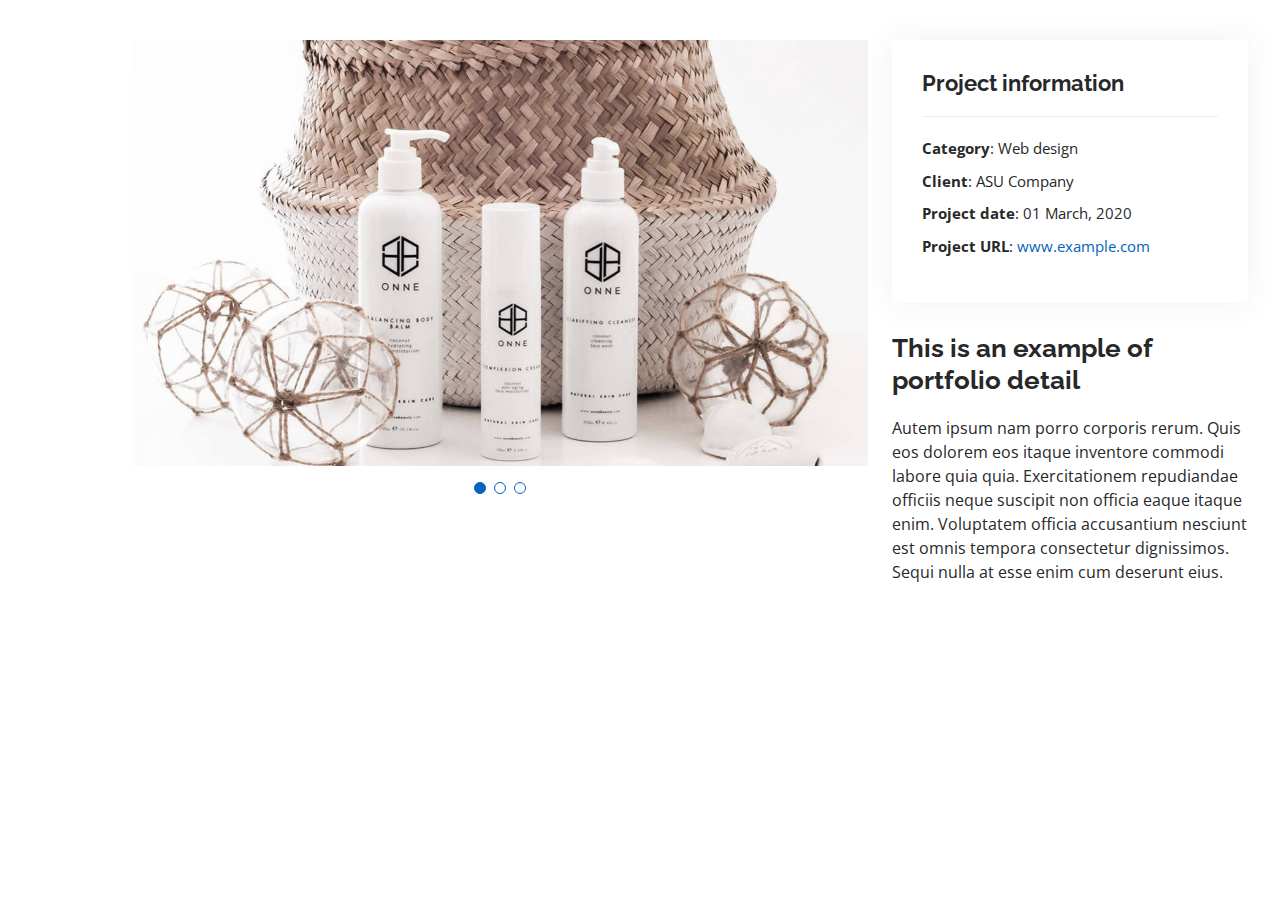
<file: portfolio-details.html>
<!DOCTYPE html>
<html lang="en">

<head>
  <meta charset="utf-8">
  <meta content="width=device-width, initial-scale=1.0" name="viewport">

  <title>Portfolio Details - Personal Bootstrap Template</title>
  <meta content="" name="description">
  <meta content="" name="keywords">

  <!-- Favicons -->
  <link href="assets/img/favicon.png" rel="icon">
  <link href="assets/img/apple-touch-icon.png" rel="apple-touch-icon">

  <!-- Google Fonts -->
  <link href="https://fonts.googleapis.com/css?family=Open+Sans:300,300i,400,400i,600,600i,700,700i|Raleway:300,300i,400,400i,500,500i,600,600i,700,700i|Poppins:300,300i,400,400i,500,500i,600,600i,700,700i" rel="stylesheet">

  <!-- Vendor CSS Files -->
  <link href="assets/vendor/aos/aos.css" rel="stylesheet">
  <link href="assets/vendor/bootstrap/css/bootstrap.min.css" rel="stylesheet">
  <link href="assets/vendor/bootstrap-icons/bootstrap-icons.css" rel="stylesheet">
  <link href="assets/vendor/boxicons/css/boxicons.min.css" rel="stylesheet">
  <link href="assets/vendor/glightbox/css/glightbox.min.css" rel="stylesheet">
  <link href="assets/vendor/swiper/swiper-bundle.min.css" rel="stylesheet">

  <!-- Template Main CSS File -->
  <link href="assets/css/style.css" rel="stylesheet">

  <!-- =======================================================
  * Template Name: MyResume
  * Updated: Jan 29 2024 with Bootstrap v5.3.2
  * Template URL: https://bootstrapmade.com/free-html-bootstrap-template-my-resume/
  * Author: BootstrapMade.com
  * License: https://bootstrapmade.com/license/
  ======================================================== -->
</head>

<body>

  <main id="main">

    <!-- ======= Portfolio Details Section ======= -->
    <section id="portfolio-details" class="portfolio-details">
      <div class="container">

        <div class="row gy-4">

          <div class="col-lg-8">
            <div class="portfolio-details-slider swiper">
              <div class="swiper-wrapper align-items-center">

                <div class="swiper-slide">
                  <img src="assets/img/portfolio/portfolio-details-1.jpg" alt="">
                </div>

                <div class="swiper-slide">
                  <img src="assets/img/portfolio/portfolio-details-2.jpg" alt="">
                </div>

                <div class="swiper-slide">
                  <img src="assets/img/portfolio/portfolio-details-3.jpg" alt="">
                </div>

              </div>
              <div class="swiper-pagination"></div>
            </div>
          </div>

          <div class="col-lg-4">
            <div class="portfolio-info">
              <h3>Project information</h3>
              <ul>
                <li><strong>Category</strong>: Web design</li>
                <li><strong>Client</strong>: ASU Company</li>
                <li><strong>Project date</strong>: 01 March, 2020</li>
                <li><strong>Project URL</strong>: <a href="#">www.example.com</a></li>
              </ul>
            </div>
            <div class="portfolio-description">
              <h2>This is an example of portfolio detail</h2>
              <p>
                Autem ipsum nam porro corporis rerum. Quis eos dolorem eos itaque inventore commodi labore quia quia. Exercitationem repudiandae officiis neque suscipit non officia eaque itaque enim. Voluptatem officia accusantium nesciunt est omnis tempora consectetur dignissimos. Sequi nulla at esse enim cum deserunt eius.
              </p>
            </div>
          </div>

        </div>

      </div>
    </section><!-- End Portfolio Details Section -->

  </main><!-- End #main -->

  <div id="preloader"></div>
  <a href="#" class="back-to-top d-flex align-items-center justify-content-center"><i class="bi bi-arrow-up-short"></i></a>

  <!-- Vendor JS Files -->
  <script src="assets/vendor/purecounter/purecounter_vanilla.js"></script>
  <script src="assets/vendor/aos/aos.js"></script>
  <script src="assets/vendor/bootstrap/js/bootstrap.bundle.min.js"></script>
  <script src="assets/vendor/glightbox/js/glightbox.min.js"></script>
  <script src="assets/vendor/isotope-layout/isotope.pkgd.min.js"></script>
  <script src="assets/vendor/swiper/swiper-bundle.min.js"></script>
  <script src="assets/vendor/typed.js/typed.umd.js"></script>
  <script src="assets/vendor/waypoints/noframework.waypoints.js"></script>
  <script src="assets/vendor/php-email-form/validate.js"></script>

  <!-- Template Main JS File -->
  <script src="assets/js/main.js"></script>

</body>

</html>
</file>
<file: assets/css/style.css>
/**
* Template Name: MyResume
* Updated: Jan 29 2024 with Bootstrap v5.3.2
* Template URL: https://bootstrapmade.com/free-html-bootstrap-template-my-resume/
* Author: BootstrapMade.com
* License: https://bootstrapmade.com/license/
*/

/*--------------------------------------------------------------
# General
--------------------------------------------------------------*/
body {
  font-family: "Open Sans", sans-serif;
  color: #272829;
}

a {
  color: #0563bb;
  text-decoration: none;
}

a:hover {
  color: #067ded;
  text-decoration: none;
}

h1,
h2,
h3,
h4,
h5,
h6 {
  font-family: "Raleway", sans-serif;
}

/*--------------------------------------------------------------
# Back to top button
--------------------------------------------------------------*/
.back-to-top {
  position: fixed;
  visibility: hidden;
  opacity: 0;
  right: 15px;
  bottom: 15px;
  z-index: 996;
  background: #0563bb;
  width: 40px;
  height: 40px;
  border-radius: 50px;
  transition: all 0.4s;
}

.back-to-top i {
  font-size: 28px;
  color: #fff;
  line-height: 0;
}

.back-to-top:hover {
  background: #0678e3;
  color: #fff;
}

.back-to-top.active {
  visibility: visible;
  opacity: 1;
}

/*--------------------------------------------------------------
# Preloader
--------------------------------------------------------------*/
#preloader {
  position: fixed;
  top: 0;
  left: 0;
  right: 0;
  bottom: 0;
  z-index: 9999;
  overflow: hidden;
  background: #fff;
}

#preloader:before {
  content: "";
  position: fixed;
  top: calc(50% - 30px);
  left: calc(50% - 30px);
  border: 6px solid #0563bb;
  border-top-color: #fff;
  border-bottom-color: #fff;
  border-radius: 50%;
  width: 60px;
  height: 60px;
  animation: animate-preloader 1s linear infinite;
}

@keyframes animate-preloader {
  0% {
    transform: rotate(0deg);
  }

  100% {
    transform: rotate(360deg);
  }
}
.btn {
  padding: 16px 46px;
  border: 2px solid #9a24c1;
  border-radius: 9px;
  font-size: 18px;
  font-weight: bold;
  line-height: 1;
  color: #232127;
}

.btn.gradient {
  background-image: url([data-uri]);
  background-image: -webkit-gradient(linear, left top, 270deg, color-stop(0%, #AA00FF), color-stop(100%, #581687));
  background-image: -moz-linear-gradient(270deg,#AA00FF 0%,#581687 100%);
  background-image: -webkit-linear-gradient(270deg,#AA00FF 0%,#581687 100%);
  background-image: -o-linear-gradient(270deg,#AA00FF 0%,#581687 100%);
  background-image: -ms-linear-gradient(270deg,#AA00FF 0%,#581687 100%);
  background-image: linear-gradient(270deg,#AA00FF 0%,#581687 100%);
  -webkit-background-clip: text;
  -webkit-text-fill-color: transparent;
  position:relative;
  display:inline-block;
}

.btn.dark-purple {
  background: #9a24c1;
  color: #fff;
}

.btn.dark {
  background: #231e23;
  border-color: transparent;
  color: #fff;
}

.btn.gradient-bg {
  padding: 22px 113px;
  border: 0;
  background: -moz-linear-gradient(180deg, rgb(45 57 145) 0%, rgb(49 59 134) 100%);
  background: -webkit-gradient(linear, left top, right top, color-stop(0%, rgb(36 20 121)), color-stop(100%, rgb(62 27 204)));
  background: -webkit-linear-gradient(177deg, rgb(0 43 229) 0%, rgb(20 20 121) 100%);
  background: -o-linear-gradient(180deg, rgb(0 1 229) 0%, rgb(27 20 121) 100%);
  background: -ms-linear-gradient(180deg, rgb(0, 8, 255) 0%, rgb(23 20 121) 100%);
  background: linear-gradient(270deg, rgb(80, 233, 208) 0%, rgb(153 151 169) 100%);
  filter: progid:DXImageTransform.Microsoft.gradient( startColorstr='#581479', endColorstr='#ab00e5',GradientType=1 );
  color: #fff;
}
/*--------------------------------------------------------------
# Disable aos animation delay on mobile devices
--------------------------------------------------------------*/
@media screen and (max-width: 768px) {
  [data-aos-delay] {
    transition-delay: 0 !important;
  }
}

/*--------------------------------------------------------------
# Header
--------------------------------------------------------------*/
#header {
  position: fixed;
  top: 0;
  left: 0;
  bottom: 0;
  z-index: 9997;
  transition: all 0.5s;
  padding: 15px;
  overflow-y: auto;
}

@media (max-width: 991px) {
  #header {
    width: 300px;
    background: #fff;
    border-right: 1px solid #e6e9ec;
    left: -300px;
  }
}

@media (min-width: 991px) {
  #main {
    margin-left: 100px;
  }
}

/*--------------------------------------------------------------
# Navigation Menu
--------------------------------------------------------------*/
/**
* Desktop Navigation 
*/
.nav-menu {
  padding: 0;
  display: block;
}

.nav-menu * {
  margin: 0;
  padding: 0;
  list-style: none;
}

.nav-menu>ul>li {
  position: relative;
  white-space: nowrap;
}

.nav-menu a,
.nav-menu a:focus {
  display: flex;
  align-items: center;
  color: #45505b;
  padding: 10px 18px;
  margin-bottom: 8px;
  transition: 0.3s;
  font-size: 15px;
  border-radius: 50px;
  background: #f2f3f5;
  height: 56px;
  width: 100%;
  overflow: hidden;
  transition: 0.3s;
}

.nav-menu a i,
.nav-menu a:focus i {
  font-size: 20px;
}

.nav-menu a span,
.nav-menu a:focus span {
  padding: 0 5px 0 7px;
  color: #45505b;
}

@media (min-width: 992px) {

  .nav-menu a,
  .nav-menu a:focus {
    width: 56px;
  }

  .nav-menu a span,
  .nav-menu a:focus span {
    display: none;
    color: #fff;
  }
}

.nav-menu a:hover,
.nav-menu .active,
.nav-menu .active:focus,
.nav-menu li:hover>a {
  color: #fff;
  background: #0563bb;
}

.nav-menu a:hover span,
.nav-menu .active span,
.nav-menu .active:focus span,
.nav-menu li:hover>a span {
  color: #fff;
}

.nav-menu a:hover,
.nav-menu li:hover>a {
  width: 100%;
  color: #fff;
}

.nav-menu a:hover span,
.nav-menu li:hover>a span {
  display: block;
}

/**
* Mobile Navigation 
*/
.mobile-nav-toggle {
  position: fixed;
  right: 10px;
  top: 10px;
  z-index: 9998;
  border: 0;
  background: none;
  font-size: 28px;
  transition: all 0.4s;
  outline: none !important;
  line-height: 0;
  cursor: pointer;
  border-radius: 50px;
  padding: 5px;
}

.mobile-nav-toggle i {
  color: #45505b;
}

.mobile-nav-active {
  overflow: hidden;
}

.mobile-nav-active #header {
  left: 0;
}

.mobile-nav-active .mobile-nav-toggle {
  color: #fff;
  background-color: #0563bb;
}

/*--------------------------------------------------------------
# Hero Section
--------------------------------------------------------------*/
#hero {
  width: 100%;
  height: 100vh;
  background: url("../img/home.jpg") top right no-repeat;
  background-size: cover;
  position: relative;
}



@media (min-width: 992px) {
  #hero {
    padding-left: 160px;
  }
}

#hero:before {
  content: "";
  position: absolute;
  bottom: 0;
  top: 0;
  left: 0;
  right: 0;
}

#hero h1 {
  margin: 0;
  font-size: 64px;
  font-weight: 700;
  line-height: 56px;
  color: #45505b;
}

#hero p {
  color: #45505b;
  margin: 15px 0 0 0;
  font-size: 26px;
  font-family: "Poppins", sans-serif;
}

#hero p span {
  color: #0563bb;
  letter-spacing: 1px;
}

#hero .social-links {
  margin-top: 30px;
}

#hero .social-links a {
  font-size: 24px;
  display: inline-block;
  color: #45505b;
  line-height: 1;
  margin-right: 20px;
  transition: 0.3s;
}

#hero .social-links a:hover {
  color: #0563bb;
}

@media (max-width: 992px) {
  #hero {
    text-align: center;
  }

  #hero h1 {
    font-size: 32px;
    line-height: 36px;
  }

  #hero p {
    margin-top: 10px;
    font-size: 20px;
    line-height: 24px;
  }
}

/*--------------------------------------------------------------
# Sections General
--------------------------------------------------------------*/
section {
  padding: 60px 0;
  overflow: hidden;
}

.section-title {
  text-align: center;
  padding-bottom: 30px;
}

.section-title h2 {
  font-size: 32px;
  font-weight: bold;
  text-transform: uppercase;
  margin-bottom: 20px;
  padding-bottom: 20px;
  position: relative;
  color: #45505b;
}

.section-title h2::before {
  content: "";
  position: absolute;
  display: block;
  width: 120px;
  height: 1px;
  background: #ddd;
  bottom: 1px;
  left: calc(50% - 60px);
}

.section-title h2::after {
  content: "";
  position: absolute;
  display: block;
  width: 40px;
  height: 3px;
  background: #0563bb;
  bottom: 0;
  left: calc(50% - 20px);
}

.section-title p {
  margin-bottom: 0;
}

/*--------------------------------------------------------------
# About
--------------------------------------------------------------*/
.about .content h3 {
  font-weight: 700;
  font-size: 26px;
  color: #728394;
}

.about .content ul {
  list-style: none;
  padding: 0;
}

.about .content ul li {
  margin-bottom: 20px;
  display: flex;
  align-items: center;
}

.about .content ul strong {
  margin-right: 10px;
}

.about .content ul i {
  font-size: 16px;
  margin-right: 5px;
  color: #0563bb;
  line-height: 0;
}

.about .content p:last-child {
  margin-bottom: 0;
}

/*--------------------------------------------------------------
# Facts
--------------------------------------------------------------*/
.facts .count-box {
  padding: 30px 30px 25px 30px;
  margin-top: 30px;
  width: 100%;
  position: relative;
  text-align: center;
  background: #fff;
}

.facts .count-box i {
  position: absolute;
  top: -25px;
  left: 50%;
  transform: translateX(-50%);
  font-size: 24px;
  background: #0563bb;
  color: #fff;
  border-radius: 50px;
  display: inline-flex;
  align-items: center;
  justify-content: center;
  width: 48px;
  height: 48px;
}

.facts .count-box span {
  font-size: 36px;
  display: block;
  font-weight: 600;
  color: #011426;
}

.facts .count-box p {
  padding: 0;
  margin: 0;
  font-family: "Poppins", sans-serif;
  font-size: 14px;
}

/*--------------------------------------------------------------
# Akills
--------------------------------------------------------------*/
.skills .progress {
  height: 60px;
  display: block;
  background: none;
  border-radius: 0;
}

.skills .progress .skill {
  padding: 10px 0;
  margin: 0;
  text-transform: uppercase;
  display: block;
  font-weight: 600;
  font-family: "Poppins", sans-serif;
  color: #45505b;
}

.skills .progress .skill .val {
  float: right;
  font-style: normal;
}

.skills .progress-bar-wrap {
  background: #f2f3f5;
}

.skills .progress-bar {
  width: 1px;
  height: 10px;
  transition: 0.9s;
  background-color: #0563bb;
}

/*--------------------------------------------------------------
# Resume
--------------------------------------------------------------*/
.resume .resume-title {
  font-size: 26px;
  font-weight: 700;
  margin-top: 20px;
  margin-bottom: 20px;
  color: #45505b;
}

.resume .resume-item {
  padding: 0 0 20px 20px;
  margin-top: -2px;
  border-left: 2px solid #0563bb;
  position: relative;
}

.resume .resume-item h4 {
  line-height: 18px;
  font-size: 18px;
  font-weight: 600;
  text-transform: uppercase;
  font-family: "Poppins", sans-serif;
  color: #0563bb;
  margin-bottom: 10px;
}

.resume .resume-item h5 {
  font-size: 16px;
  background: #f7f8f9;
  padding: 5px 15px;
  display: inline-block;
  font-weight: 600;
  margin-bottom: 10px;
}

.resume .resume-item ul {
  padding-left: 20px;
}

.resume .resume-item ul li {
  padding-bottom: 10px;
}

.resume .resume-item:last-child {
  padding-bottom: 0;
}

.resume .resume-item::before {
  content: "";
  position: absolute;
  width: 16px;
  height: 16px;
  border-radius: 50px;
  left: -9px;
  top: 0;
  background: #fff;
  border: 2px solid #0563bb;
}

/*--------------------------------------------------------------
# Portfolio
--------------------------------------------------------------*/
.portfolio .portfolio-item {
  margin-bottom: 30px;
}

.portfolio #portfolio-flters {
  padding: 0;
  margin: 0 auto 25px auto;
  list-style: none;
  text-align: center;
  background: #fff;
  border-radius: 50px;
  padding: 2px 15px;
}

.portfolio #portfolio-flters li {
  cursor: pointer;
  display: inline-block;
  padding: 10px 15px;
  font-size: 14px;
  font-weight: 600;
  line-height: 1;
  text-transform: uppercase;
  color: #272829;
  margin-bottom: 5px;
  transition: all 0.3s ease-in-out;
}

.portfolio #portfolio-flters li:hover,
.portfolio #portfolio-flters li.filter-active {
  color: #0563bb;
}

.portfolio #portfolio-flters li:last-child {
  margin-right: 0;
}

.portfolio .portfolio-wrap {
  transition: 0.3s;
  position: relative;
  overflow: hidden;
  z-index: 1;
  background: rgba(69, 80, 91, 0.8);
}

.portfolio .portfolio-wrap::before {
  content: "";
  background: rgba(255, 255, 255, 0.7);
  position: absolute;
  left: 30px;
  right: 30px;
  top: 30px;
  bottom: 30px;
  transition: all ease-in-out 0.3s;
  z-index: 2;
  opacity: 0;
}

.portfolio .portfolio-wrap .portfolio-info {
  opacity: 0;
  position: absolute;
  top: 0;
  left: 0;
  right: 0;
  bottom: 0;
  text-align: center;
  z-index: 3;
  transition: all ease-in-out 0.3s;
  display: flex;
  flex-direction: column;
  justify-content: center;
  align-items: center;
}

.portfolio .portfolio-wrap .portfolio-info::before {
  display: block;
  content: "";
  width: 48px;
  height: 48px;
  position: absolute;
  top: 35px;
  left: 35px;
  border-top: 3px solid #d7dce1;
  border-left: 3px solid #d7dce1;
  transition: all 0.5s ease 0s;
  z-index: 9994;
}

.portfolio .portfolio-wrap .portfolio-info::after {
  display: block;
  content: "";
  width: 48px;
  height: 48px;
  position: absolute;
  bottom: 35px;
  right: 35px;
  border-bottom: 3px solid #d7dce1;
  border-right: 3px solid #d7dce1;
  transition: all 0.5s ease 0s;
  z-index: 9994;
}

.portfolio .portfolio-wrap .portfolio-info h4 {
  font-size: 20px;
  color: #45505b;
  font-weight: 600;
}

.portfolio .portfolio-wrap .portfolio-info p {
  color: #45505b;
  font-size: 14px;
  text-transform: uppercase;
  padding: 0;
  margin: 0;
}

.portfolio .portfolio-wrap .portfolio-links {
  text-align: center;
  z-index: 4;
}

.portfolio .portfolio-wrap .portfolio-links a {
  color: #45505b;
  margin: 0 2px;
  font-size: 28px;
  display: inline-block;
  transition: 0.3s;
}

.portfolio .portfolio-wrap .portfolio-links a:hover {
  color: #148af9;
}

.portfolio .portfolio-wrap:hover::before {
  top: 0;
  left: 0;
  right: 0;
  bottom: 0;
  opacity: 1;
}

.portfolio .portfolio-wrap:hover .portfolio-info {
  opacity: 1;
}

.portfolio .portfolio-wrap:hover .portfolio-info::before {
  top: 15px;
  left: 15px;
}

.portfolio .portfolio-wrap:hover .portfolio-info::after {
  bottom: 15px;
  right: 15px;
}

/*--------------------------------------------------------------
# Portfolio Details
--------------------------------------------------------------*/
.portfolio-details {
  padding-top: 40px;
}

.portfolio-details .portfolio-details-slider img {
  width: 100%;
}

.portfolio-details .portfolio-details-slider .swiper-pagination {
  margin-top: 20px;
  position: relative;
}

.portfolio-details .portfolio-details-slider .swiper-pagination .swiper-pagination-bullet {
  width: 12px;
  height: 12px;
  background-color: #fff;
  opacity: 1;
  border: 1px solid #0563bb;
}

.portfolio-details .portfolio-details-slider .swiper-pagination .swiper-pagination-bullet-active {
  background-color: #0563bb;
}

.portfolio-details .portfolio-info {
  padding: 30px;
  box-shadow: 0px 0 30px rgba(69, 80, 91, 0.08);
}

.portfolio-details .portfolio-info h3 {
  font-size: 22px;
  font-weight: 700;
  margin-bottom: 20px;
  padding-bottom: 20px;
  border-bottom: 1px solid #eee;
}

.portfolio-details .portfolio-info ul {
  list-style: none;
  padding: 0;
  font-size: 15px;
}

.portfolio-details .portfolio-info ul li+li {
  margin-top: 10px;
}

.portfolio-details .portfolio-description {
  padding-top: 30px;
}

.portfolio-details .portfolio-description h2 {
  font-size: 26px;
  font-weight: 700;
  margin-bottom: 20px;
}

.portfolio-details .portfolio-description p {
  padding: 0;
}

/*--------------------------------------------------------------
# Services
--------------------------------------------------------------*/
.services .icon-box {
  text-align: center;
  padding: 70px 20px 80px 20px;
  transition: all ease-in-out 0.3s;
  background: #fff;
  box-shadow: 0px 5px 90px 0px rgba(110, 123, 131, 0.05);
}

.services .icon-box .icon {
  margin: 0 auto;
  width: 100px;
  height: 100px;
  display: flex;
  align-items: center;
  justify-content: center;
  transition: ease-in-out 0.3s;
  position: relative;
}

.services .icon-box .icon i {
  font-size: 36px;
  transition: 0.5s;
  position: relative;
}

.services .icon-box .icon svg {
  position: absolute;
  top: 0;
  left: 0;
}

.services .icon-box .icon svg path {
  transition: 0.5s;
  fill: #f5f5f5;
}

.services .icon-box h4 {
  font-weight: 600;
  margin: 10px 0 15px 0;
  font-size: 22px;
}

.services .icon-box h4 a {
  color: #45505b;
  transition: ease-in-out 0.3s;
}

.services .icon-box p {
  line-height: 24px;
  font-size: 14px;
  margin-bottom: 0;
}

.services .icon-box:hover {
  border-color: #fff;
  box-shadow: 0px 0 35px 0 rgba(0, 0, 0, 0.08);
}

.services .iconbox-blue i {
  color: #47aeff;
}

.services .iconbox-blue:hover .icon i {
  color: #fff;
}

.services .iconbox-blue:hover .icon path {
  fill: #47aeff;
}

.services .iconbox-orange i {
  color: #ffa76e;
}

.services .iconbox-orange:hover .icon i {
  color: #fff;
}

.services .iconbox-orange:hover .icon path {
  fill: #ffa76e;
}

.services .iconbox-pink i {
  color: #e80368;
}

.services .iconbox-pink:hover .icon i {
  color: #fff;
}

.services .iconbox-pink:hover .icon path {
  fill: #e80368;
}

.services .iconbox-yellow i {
  color: #ffbb2c;
}

.services .iconbox-yellow:hover .icon i {
  color: #fff;
}

.services .iconbox-yellow:hover .icon path {
  fill: #ffbb2c;
}

.services .iconbox-red i {
  color: #ff5828;
}

.services .iconbox-red:hover .icon i {
  color: #fff;
}

.services .iconbox-red:hover .icon path {
  fill: #ff5828;
}

.services .iconbox-teal i {
  color: #11dbcf;
}

.services .iconbox-teal:hover .icon i {
  color: #fff;
}

.services .iconbox-teal:hover .icon path {
  fill: #11dbcf;
}

/*--------------------------------------------------------------
# Testimonials
--------------------------------------------------------------*/
.testimonials .section-header {
  margin-bottom: 40px;
}

.testimonials .testimonials-carousel,
.testimonials .testimonials-slider {
  overflow: hidden;
}

.testimonials .testimonial-item {
  text-align: center;
}

.testimonials .testimonial-item .testimonial-img {
  width: 120px;
  border-radius: 50%;
  border: 4px solid #fff;
  margin: 0 auto;
}

.testimonials .testimonial-item h3 {
  font-size: 20px;
  font-weight: bold;
  margin: 10px 0 5px 0;
  color: #111;
}

.testimonials .testimonial-item h4 {
  font-size: 14px;
  color: #999;
  margin: 0 0 15px 0;
}

.testimonials .testimonial-item .quote-icon-left,
.testimonials .testimonial-item .quote-icon-right {
  color: #90c8fc;
  font-size: 26px;
}

.testimonials .testimonial-item .quote-icon-left {
  display: inline-block;
  left: -5px;
  position: relative;
}

.testimonials .testimonial-item .quote-icon-right {
  display: inline-block;
  right: -5px;
  position: relative;
  top: 10px;
}

.testimonials .testimonial-item p {
  font-style: italic;
  margin: 0 auto 15px auto;
}

.testimonials .swiper-pagination {
  margin-top: 20px;
  position: relative;
}

.testimonials .swiper-pagination .swiper-pagination-bullet {
  width: 12px;
  height: 12px;
  background-color: #fff;
  opacity: 1;
  border: 1px solid #0563bb;
}

.testimonials .swiper-pagination .swiper-pagination-bullet-active {
  background-color: #0563bb;
}

@media (min-width: 992px) {
  .testimonials .testimonial-item p {
    width: 80%;
  }
}

/*--------------------------------------------------------------
# Contact
--------------------------------------------------------------*/
.contact .info {
  width: 100%;
  background: #fff;
}

.contact .info i {
  font-size: 20px;
  color: #0563bb;
  float: left;
  width: 44px;
  height: 44px;
  background: #eef7ff;
  display: flex;
  justify-content: center;
  align-items: center;
  border-radius: 50px;
  transition: all 0.3s ease-in-out;
}

.contact .info h4 {
  padding: 0 0 0 60px;
  font-size: 22px;
  font-weight: 600;
  margin-bottom: 5px;
  color: #45505b;
}

.contact .info p {
  padding: 0 0 0 60px;
  margin-bottom: 0;
  font-size: 14px;
  color: #728394;
}

.contact .info .email,
.contact .info .phone {
  margin-top: 40px;
}

.contact .info .email:hover i,
.contact .info .address:hover i,
.contact .info .phone:hover i {
  background: #0563bb;
  color: #fff;
}

.contact .php-email-form {
  width: 100%;
  background: #fff;
}

.contact .php-email-form .form-group {
  padding-bottom: 8px;
}

.contact .php-email-form .error-message {
  display: none;
  color: #fff;
  background: #ed3c0d;
  text-align: left;
  padding: 15px;
  font-weight: 600;
}

.contact .php-email-form .error-message br+br {
  margin-top: 25px;
}

.contact .php-email-form .sent-message {
  display: none;
  color: #fff;
  background: #18d26e;
  text-align: center;
  padding: 15px;
  font-weight: 600;
}

.contact .php-email-form .loading {
  display: none;
  background: #fff;
  text-align: center;
  padding: 15px;
}

.contact .php-email-form .loading:before {
  content: "";
  display: inline-block;
  border-radius: 50%;
  width: 24px;
  height: 24px;
  margin: 0 10px -6px 0;
  border: 3px solid #18d26e;
  border-top-color: #eee;
  animation: animate-loading 1s linear infinite;
}

.contact .php-email-form input,
.contact .php-email-form textarea {
  border-radius: 4px;
  box-shadow: none;
  font-size: 14px;
}

.contact .php-email-form input[type=text],
.contact .php-email-form input[type=email] {
  height: 44px;
}

.contact .php-email-form textarea {
  padding: 10px 12px;
}

.contact .php-email-form button[type=submit] {
  background: #0563bb;
  border: 0;
  padding: 10px 35px;
  color: #fff;
  transition: 0.4s;
  border-radius: 50px;
}

.contact .php-email-form button[type=submit]:hover {
  background: #0678e3;
}

@keyframes animate-loading {
  0% {
    transform: rotate(0deg);
  }

  100% {
    transform: rotate(360deg);
  }
}

/*--------------------------------------------------------------
# Footer
--------------------------------------------------------------*/
#footer {
  background: #f7f8f9;
  color: #45505b;
  font-size: 14px;
  text-align: center;
  padding: 30px 0;
}

#footer h3 {
  font-size: 36px;
  font-weight: 700;
  position: relative;
  font-family: "Poppins", sans-serif;
  padding: 0;
  margin: 0 0 15px 0;
}

#footer p {
  font-size: 15;
  font-style: italic;
  padding: 0;
  margin: 0 0 40px 0;
}

#footer .social-links {
  margin: 0 0 40px 0;
}

#footer .social-links a {
  font-size: 18px;
  display: inline-block;
  background: #0563bb;
  color: #fff;
  line-height: 1;
  padding: 8px 0;
  margin-right: 4px;
  border-radius: 50%;
  text-align: center;
  width: 36px;
  height: 36px;
  transition: 0.3s;
}

#footer .social-links a:hover {
  background: #0678e3;
  color: #fff;
  text-decoration: none;
}

#footer .copyright {
  margin: 0 0 5px 0;
}

#footer .credits {
  font-size: 13px;
}
</file>
